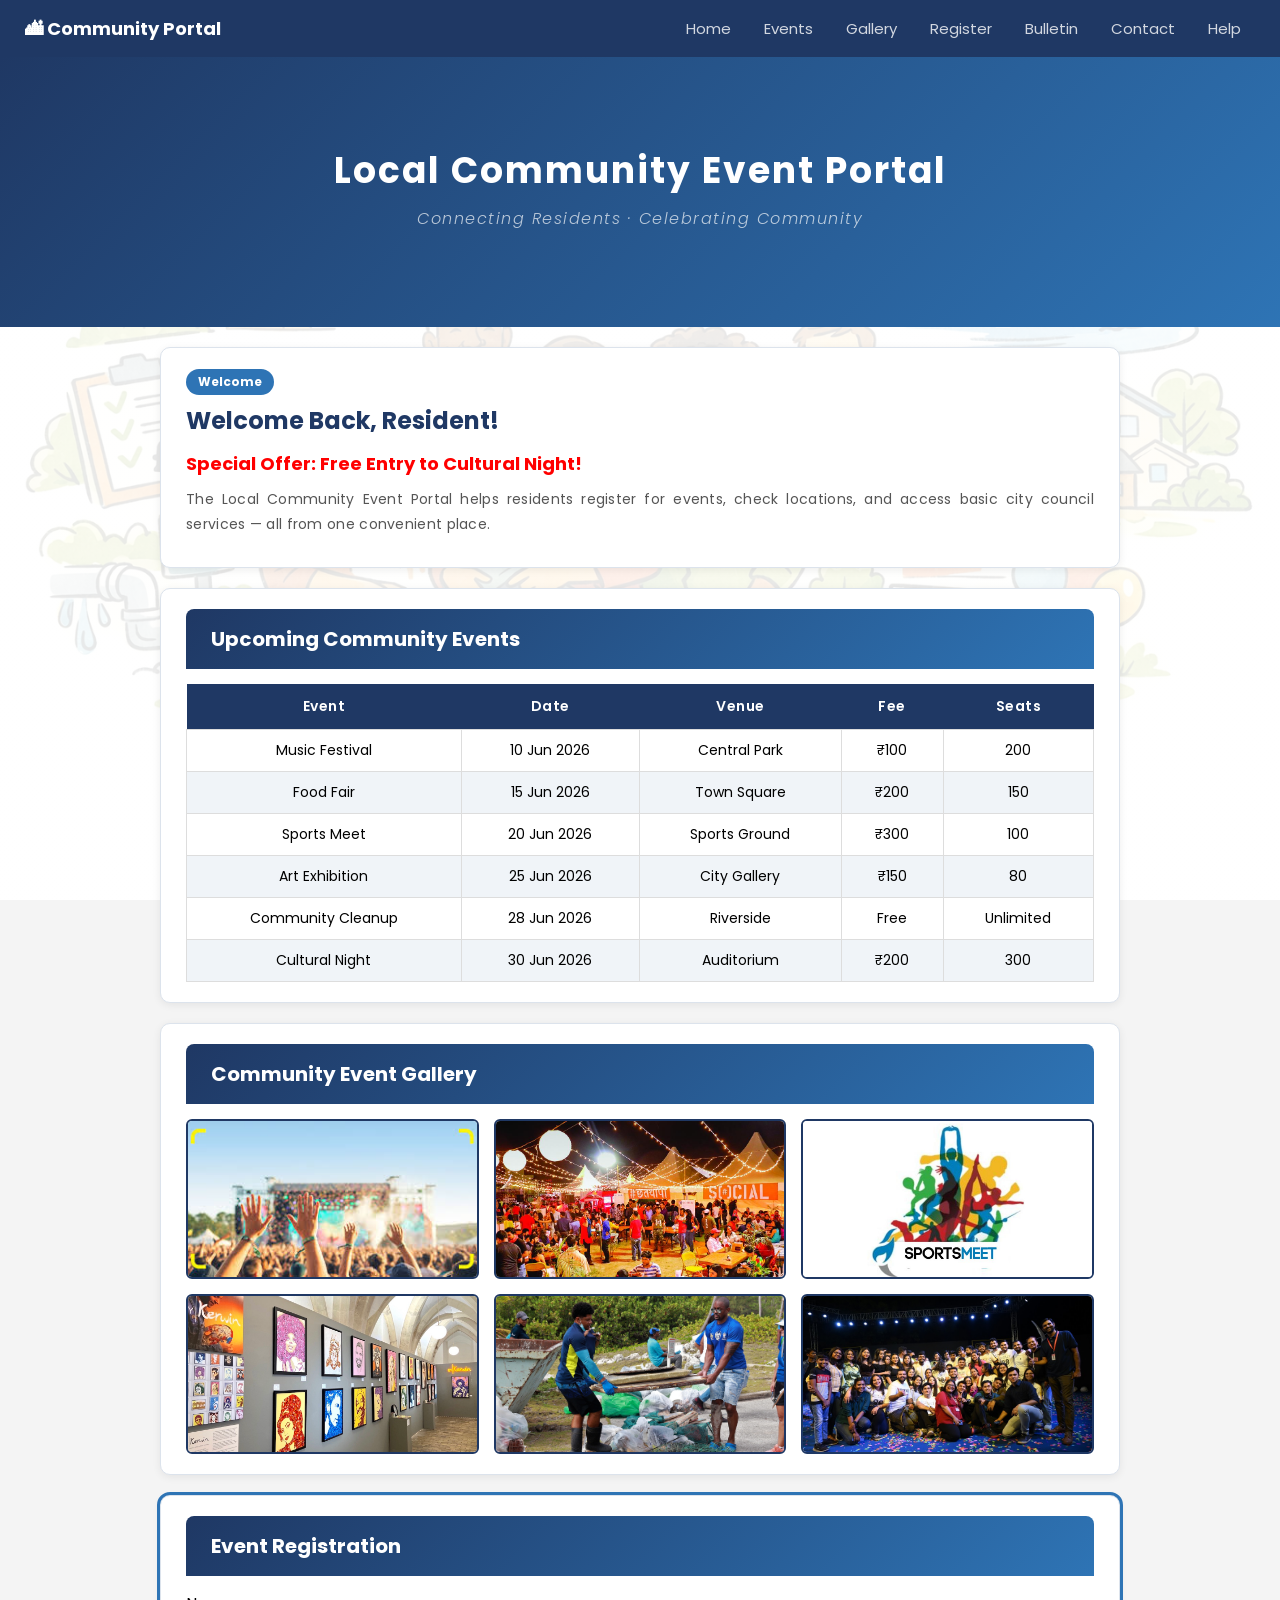
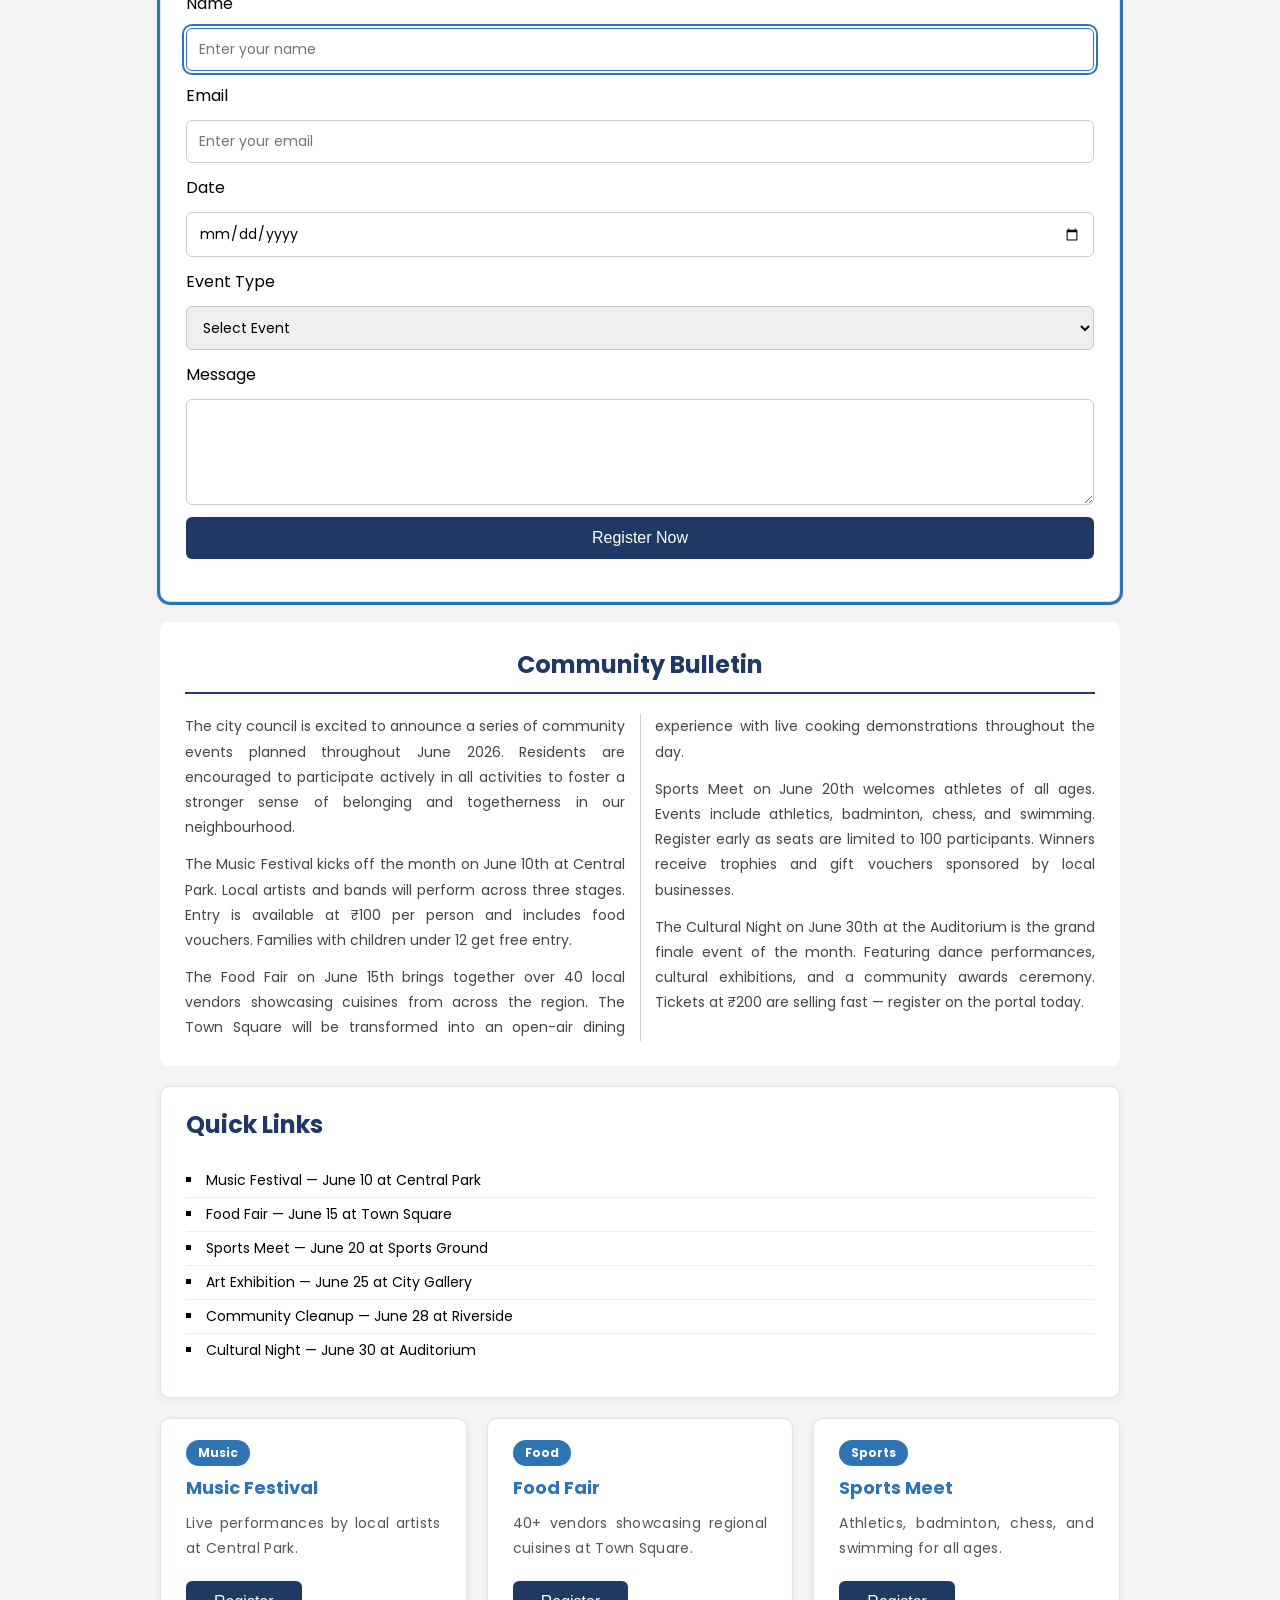
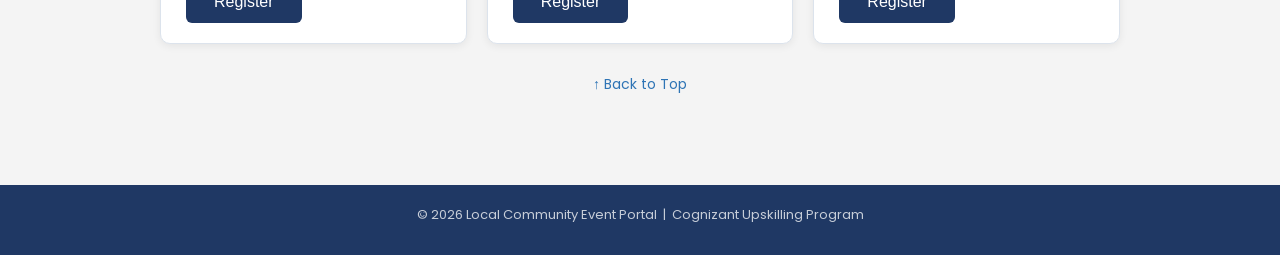
<file: CSS3/index.html>
<!DOCTYPE html>
<html lang="en">
<head>

    <meta charset="UTF-8">
    <meta name="viewport"
          content="width=device-width, initial-scale=1.0">

    <title>Local Community Event Portal — CSS3</title>

    <!-- Exercise 5: Google Font imported via <link> -->
    <link rel="preconnect" href="https://fonts.googleapis.com">
    <link rel="preconnect" href="https://fonts.gstatic.com" crossorigin>
    <link href="https://fonts.googleapis.com/css2?family=Poppins:wght@300;400;600;700&display=swap" rel="stylesheet">

    <!-- Exercise 1: External stylesheet linked here -->
    <link rel="stylesheet" href="styles.css">

    <!-- Exercise 1: Internal <style> for body background (demo only) -->
    <style>
        /* Internal style — body background color */
        /* In production this would also go in styles.css */
    </style>

</head>
<body>

<!-- ============================================================
     Exercise 6 — Navigation with Link Pseudo-classes
     ============================================================ -->
<nav class="navbar">
    <a href="#" class="logo">🏙 Community Portal</a>
    <ul class="nav-list">
        <li><a href="#welcome">Home</a></li>
        <li><a href="#events">Events</a></li>
        <li><a href="#gallery">Gallery</a></li>
        <li><a href="#register">Register</a></li>
        <li><a href="#bulletin">Bulletin</a></li>
        <li><a href="#contact">Contact</a></li>
        <li><a href="help.html" target="_blank">Help</a></li>
    </ul>
</nav>


<!-- ============================================================
     Exercise 3 & 4 — ID Selector, Gradient Header
     ============================================================ -->
<header id="mainHeader" class="hero">
    <!-- Exercise 1: Inline style to make heading red (demo only) -->
    <h1 style="color: white;">Local Community Event Portal</h1>
    <!-- Exercise 5: tagline typography -->
    <p class="tagline">Connecting Residents · Celebrating Community</p>
</header>


<div class="page-wrapper">


    <!-- ============================================================
         Exercise 3 — Welcome Section (ID, Class, Grouping selectors)
         ============================================================ -->
    <section id="welcome">


        <!-- Exercise 3: Class selector .eventCard -->
        <div class="eventCard" style="margin: top 2px;;">

            <!-- Exercise 4: Badge with HEX color -->
            <span class="badge">Welcome</span>

            <h2>Welcome Back, Resident!</h2>

            <!-- Exercise 1: Inline style demo (red heading) -->
            <h3 style="color: red;">Special Offer: Free Entry to Cultural Night!</h3>

            <!-- Exercise 5: Typography on description -->
            <p class="event-description">
                The Local Community Event Portal helps residents register for events,
                check locations, and access basic city council services — all from
                one convenient place.
            </p>


        </div>

    </section>


    <!-- ============================================================
         Exercise 7 — Table Styling with Zebra Striping
         ============================================================ -->
    <section id="events">


        <div class="eventCard">

            <div class="section-header">Upcoming Community Events</div>

            <div class="table-section">
                <table class="events-table">
                    <thead>
                        <tr>
                            <th>Event</th>
                            <th>Date</th>
                            <th>Venue</th>
                            <th>Fee</th>
                            <th>Seats</th>
                        </tr>
                    </thead>
                    <tbody>
                        <tr>
                            <td>Music Festival</td>
                            <td>10 Jun 2026</td>
                            <td>Central Park</td>
                            <td>₹100</td>
                            <td>200</td>
                        </tr>
                        <tr>
                            <td>Food Fair</td>
                            <td>15 Jun 2026</td>
                            <td>Town Square</td>
                            <td>₹200</td>
                            <td>150</td>
                        </tr>
                        <tr>
                            <td>Sports Meet</td>
                            <td>20 Jun 2026</td>
                            <td>Sports Ground</td>
                            <td>₹300</td>
                            <td>100</td>
                        </tr>
                        <tr>
                            <td>Art Exhibition</td>
                            <td>25 Jun 2026</td>
                            <td>City Gallery</td>
                            <td>₹150</td>
                            <td>80</td>
                        </tr>
                        <tr>
                            <td>Community Cleanup</td>
                            <td>28 Jun 2026</td>
                            <td>Riverside</td>
                            <td>Free</td>
                            <td>Unlimited</td>
                        </tr>
                        <tr>
                            <td>Cultural Night</td>
                            <td>30 Jun 2026</td>
                            <td>Auditorium</td>
                            <td>₹200</td>
                            <td>300</td>
                        </tr>
                    </tbody>
                </table>
            </div>

        </div>

    </section>


    <!-- ============================================================
         Exercise 4 & 10 — Gallery with CSS Grid + Responsive
         ============================================================ -->
    <section id="gallery">


        <div class="eventCard">

            <div class="section-header">Community Event Gallery</div>

            <!-- Exercise 10: CSS Grid layout -->
            <div class="gallery-grid" style="margin-top:15px;">
                <img src="images/events1.jpg" alt="Music Festival"    title="Music Festival">
                <img src="images/events2.jpg" alt="Food Fair"         title="Food Fair">
                <img src="images/events3.jpg" alt="Sports Meet"       title="Sports Meet">
                <img src="images/events4.jpg" alt="Art Exhibition"    title="Art Exhibition">
                <img src="images/events5.jpg" alt="Community Cleanup" title="Community Cleanup">
                <img src="images/events6.jpg" alt="Cultural Night"    title="Cultural Night">
            </div>

        </div>

    </section>


    <!-- ============================================================
         Exercise 8 — Box Model + Form with Outline on Focus
         ============================================================ -->
    <section id="register">

      

        <!-- Exercise 8: Box model demo -->
       

        <div class="eventCard">

            <div class="section-header">Event Registration</div>

            <form class="portal-form" style="margin-top:15px;" onsubmit="submitForm(event)">

                <label>Name</label>
                <!-- Exercise 8: outline on focus shown via CSS :focus -->
                <input
                    type="text"
                    id="regName"
                    class="portal-input"
                    placeholder="Enter your name"
                    required
                    autofocus>

                <label>Email</label>
                <input
                    type="email"
                    id="regEmail"
                    class="portal-input"
                    placeholder="Enter your email"
                    required>

                <label>Date</label>
                <input
                    type="date"
                    id="regDate"
                    class="portal-input"
                    required>

                <label>Event Type</label>
                <select id="regEvent" class="portal-select" required>
                    <option value="">Select Event</option>
                    <option>Music Festival</option>
                    <option>Food Fair</option>
                    <option>Sports Meet</option>
                    <option>Art Exhibition</option>
                    <option>Community Cleanup</option>
                    <option>Cultural Night</option>
                </select>

                <label>Message</label>
                <textarea
                    id="regMessage"
                    class="portal-textarea"
                    rows="4"
                    placeholder="Any special requirements?">
                </textarea>

                <button type="submit" class="cta-button">Register Now</button>

                <p id="formResult"></p>

            </form>

        </div>

    </section>


    <!-- ============================================================
         Exercise 9 — Multi-Column Newspaper Layout
         ============================================================ -->
    <section id="bulletin">

        

        <div class="bulletin-section">

            <h2>Community Bulletin</h2>

            <!-- column-count, column-gap, column-rule applied via .newspaper-columns -->
            <div class="newspaper-columns">

                <p>
                    The city council is excited to announce a series of community
                    events planned throughout June 2026. Residents are encouraged
                    to participate actively in all activities to foster a stronger
                    sense of belonging and togetherness in our neighbourhood.
                </p>

                <p>
                    The Music Festival kicks off the month on June 10th at Central
                    Park. Local artists and bands will perform across three stages.
                    Entry is available at ₹100 per person and includes food vouchers.
                    Families with children under 12 get free entry.
                </p>

                <p>
                    The Food Fair on June 15th brings together over 40 local vendors
                    showcasing cuisines from across the region. The Town Square will
                    be transformed into an open-air dining experience with live
                    cooking demonstrations throughout the day.
                </p>

                <p>
                    Sports Meet on June 20th welcomes athletes of all ages. Events
                    include athletics, badminton, chess, and swimming. Register early
                    as seats are limited to 100 participants. Winners receive trophies
                    and gift vouchers sponsored by local businesses.
                </p>

                <p>
                    The Cultural Night on June 30th at the Auditorium is the grand
                    finale event of the month. Featuring dance performances, cultural
                    exhibitions, and a community awards ceremony. Tickets at ₹200 are
                    selling fast — register on the portal today.
                </p>

            </div>

        </div>

    </section>


    <!-- ============================================================
         Exercise 6 — Styled List
         ============================================================ -->
    <section id="contact">

        <div class="eventCard">

            <h2>Quick Links</h2>

            <!-- Custom list styling via .event-list -->
            <ul class="event-list">
                <li>Music Festival — June 10 at Central Park</li>
                <li>Food Fair — June 15 at Town Square</li>
                <li>Sports Meet — June 20 at Sports Ground</li>
                <li>Art Exhibition — June 25 at City Gallery</li>
                <li>Community Cleanup — June 28 at Riverside</li>
                <li>Cultural Night — June 30 at Auditorium</li>
            </ul>

        </div>

    </section>


    <!-- ============================================================
         Exercise 10 — Responsive Flexbox Cards
         ============================================================ -->
    <section>


        <!-- Events grid uses Flexbox; cards stack on mobile -->
        <div class="events-grid">

            <div class="eventCard">
                <span class="badge">Music</span>
                <h3>Music Festival</h3>
                <p class="event-description">Live performances by local artists at Central Park.</p>
                <button class="cta-button" style="margin-top:10px;">Register</button>
            </div>

            <div class="eventCard">
                <span class="badge">Food</span>
                <h3>Food Fair</h3>
                <p class="event-description">40+ vendors showcasing regional cuisines at Town Square.</p>
                <button class="cta-button" style="margin-top:10px;">Register</button>
            </div>

            <div class="eventCard">
                <span class="badge">Sports</span>
                <h3>Sports Meet</h3>
                <p class="event-description">Athletics, badminton, chess, and swimming for all ages.</p>
                <button class="cta-button" style="margin-top:10px;">Register</button>
            </div>

        </div>

    </section>


    <a href="#" class="back-to-top">↑ Back to Top</a>


</div><!-- end .page-wrapper -->


<!-- ============================================================
     Footer
     ============================================================ -->
<footer class="portal-footer">
    <p>&copy; 2026 Local Community Event Portal &nbsp;|&nbsp; Cognizant Upskilling Program</p>
</footer>


<script>
    function submitForm(e) {
        e.preventDefault();
        let result = document.getElementById("formResult");
        result.textContent = "✔ Registration Successful! We will contact you shortly.";
        result.className = "msg-success";
    }
</script>

</body>
</html>
</file>
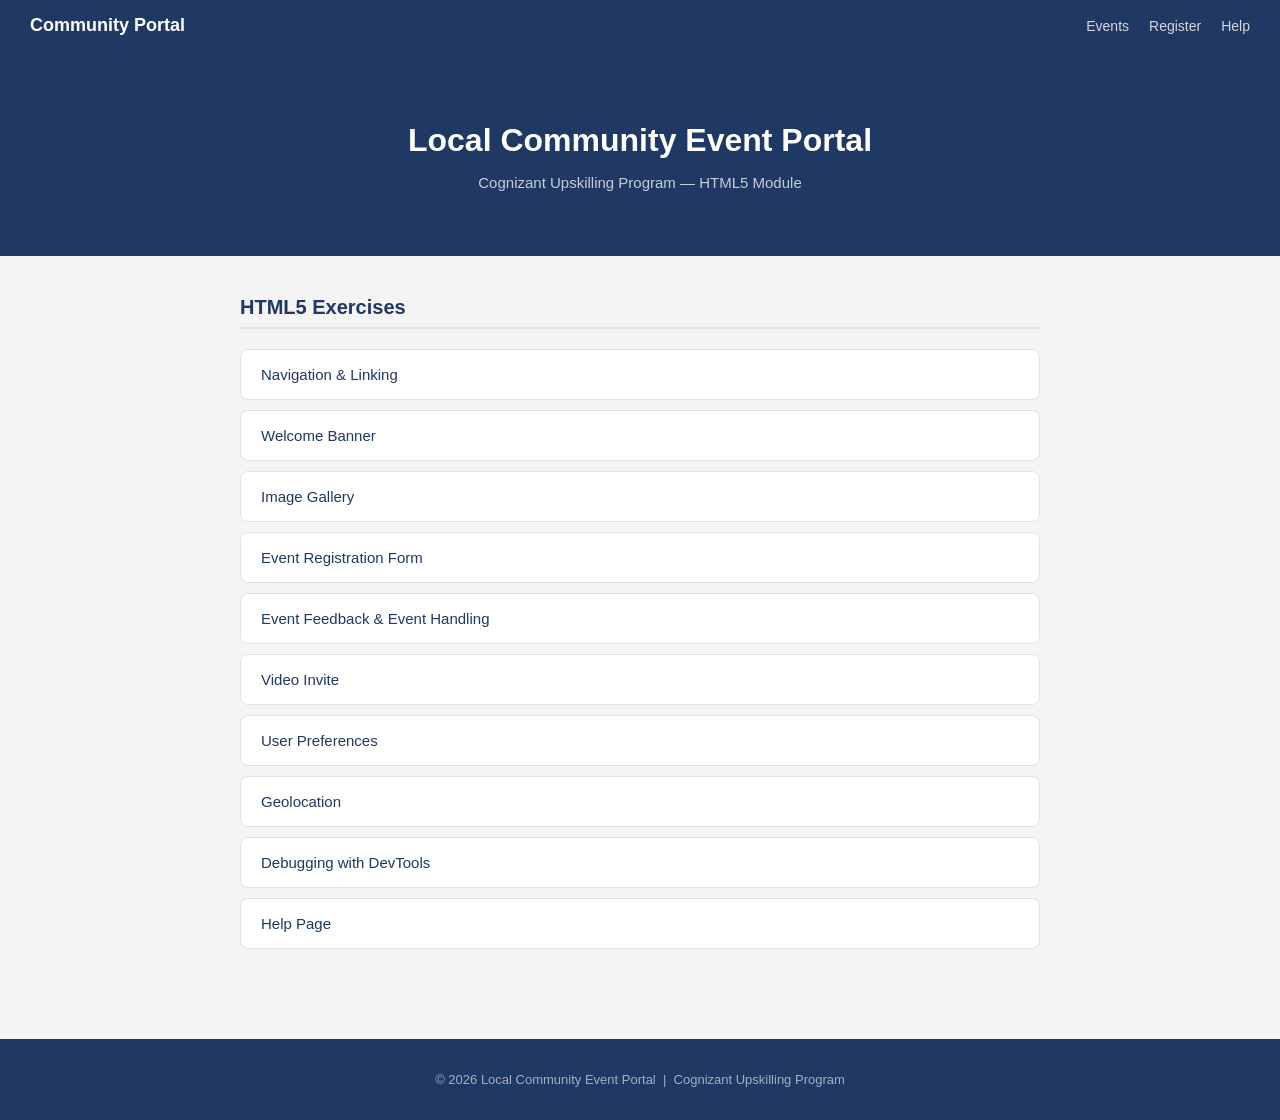
<file: HTML5/index.html>
<!DOCTYPE html>
<html lang="en">
<head>

    <meta charset="UTF-8">
    <meta name="viewport"
          content="width=device-width, initial-scale=1.0">

    <title>Local Community Event Portal</title>

    <style>

        body {
            font-family: Arial, sans-serif;
            margin: 0;
            background-color: #f4f4f4;
        }

        nav {
            background-color: #1f3864;
            padding: 15px 30px;
            display: flex;
            justify-content: space-between;
            align-items: center;
        }

        .logo {
            color: white;
            font-size: 18px;
            font-weight: bold;
            text-decoration: none;
        }

        nav ul {
            list-style: none;
            display: flex;
            gap: 20px;
            margin: 0;
            padding: 0;
        }

        nav ul a {
            color: rgba(255,255,255,0.8);
            text-decoration: none;
            font-size: 14px;
        }

        nav ul a:hover { color: white; }

        #welcomeBanner {
            background-color: #1f3864;
            color: white;
            text-align: center;
            padding: 50px 20px;
        }

        #welcomeBanner h1 { font-size: 32px; margin-bottom: 10px; }

        #welcomeBanner p  { opacity: 0.75; font-size: 15px; }

        .container {
            max-width: 800px;
            margin: 40px auto;
            padding: 0 20px 40px;
        }

        h2 {
            color: #1f3864;
            font-size: 20px;
            border-bottom: 2px solid #dde3ec;
            padding-bottom: 8px;
            margin-bottom: 20px;
        }

        ul.page-list {
            list-style: none;
            padding: 0;
            margin: 0;
        }

        ul.page-list li {
            background-color: white;
            border: 1px solid #dde3ec;
            border-radius: 8px;
            margin-bottom: 10px;
        }

        ul.page-list li a {
            display: block;
            padding: 16px 20px;
            text-decoration: none;
            color: #1f3864;
            font-size: 15px;
        }

        ul.page-list li a:hover {
            background-color: #eef2ff;
            border-radius: 8px;
            color: #2563eb;
        }

        footer {
            background-color: #1f3864;
            color: rgba(255,255,255,0.6);
            text-align: center;
            padding: 20px;
            font-size: 13px;
        }

    </style>

</head>
<body>

    <!-- Navigation -->
    <nav>
        <a href="index.html" class="logo">Community Portal</a>
        <ul>
            <li><a href="ex2_navigation.html">Events</a></li>
            <li><a href="ex5_registrationForm.html">Register</a></li>
            <li><a href="help.html" target="_blank">Help</a></li>
        </ul>
    </nav>

    <!-- Welcome Banner -->
    <div id="welcomeBanner">
        <h1>Local Community Event Portal</h1>
        <p>Cognizant Upskilling Program — HTML5 Module</p>
    </div>

    <!-- Page Links -->
    <div class="container">

        <h2>HTML5 Exercises</h2>

        <ul class="page-list">


            <li><a href="ex2_navigation.html">
                Navigation &amp; Linking
            </a></li>

            <li><a href="ex3_welcomePage.html">
                Welcome Banner
            </a></li>

            <li><a href="ex4_imageGallery.html">
                Image Gallery
            </a></li>

            <li><a href="ex5_registrationForm.html">
                Event Registration Form
            </a></li>

            <li><a href="ex6_eventFeedback.html">
                Event Feedback &amp; Event Handling
            </a></li>

            <li><a href="ex7_videoInvite.html">
                Video Invite
            </a></li>

            <li><a href="ex8_userPreferences.html">
                User Preferences
            </a></li>

            <li><a href="ex9_geolocation.html">
                Geolocation
            </a></li>

            <li><a href="ex10_devtools.html">
                Debugging with DevTools
            </a></li>

            <li><a href="help.html" target="_blank">
                Help Page
            </a></li>

        </ul>

    </div>

    <!-- Footer -->
    <footer>
        <p>&copy; 2026 Local Community Event Portal &nbsp;|&nbsp; Cognizant Upskilling Program</p>
    </footer>

</body>
</html>
</file>
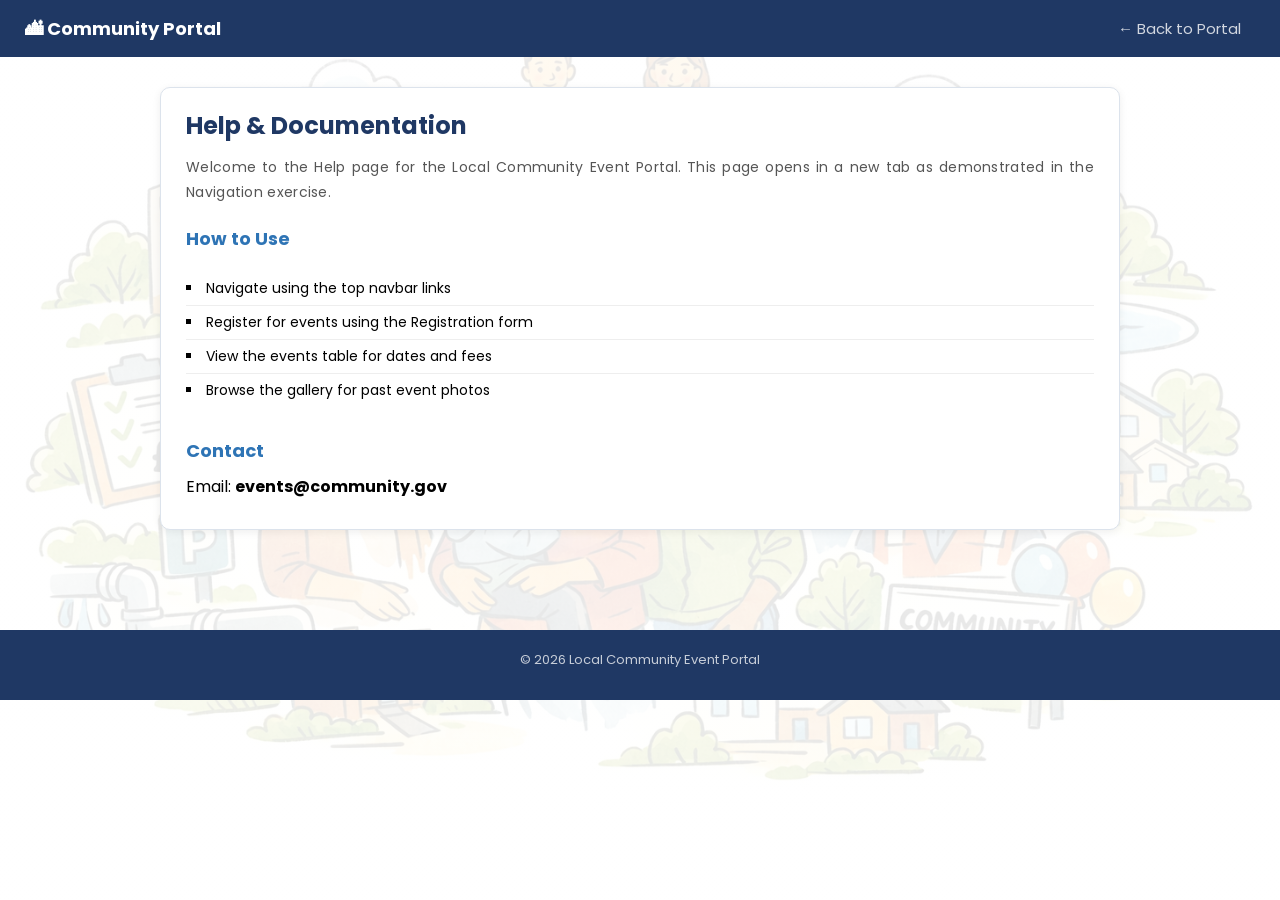
<file: CSS3/help.html>
<!DOCTYPE html>
<html lang="en">
<head>
    <meta charset="UTF-8">
    <meta name="viewport" content="width=device-width, initial-scale=1.0">
    <title>Help - Community Event Portal</title>
    <link rel="preconnect" href="https://fonts.googleapis.com">
    <link href="https://fonts.googleapis.com/css2?family=Poppins:wght@300;400;600&display=swap" rel="stylesheet">
    <link rel="stylesheet" href="styles.css">
</head>
<body>

<nav class="navbar">
    <a href="index.html" class="logo">🏙 Community Portal</a>
    <ul class="nav-list">
        <li><a href="index.html">← Back to Portal</a></li>
    </ul>
</nav>

<div class="page-wrapper" style="padding-top:30px;">
    <div class="eventCard">
        <h2>Help & Documentation</h2>
        <p class="event-description">
            Welcome to the Help page for the Local Community Event Portal.
            This page opens in a new tab as demonstrated in the Navigation exercise.
        </p>
        <h3 style="margin-top:20px;">How to Use</h3>
        <ul class="event-list">
            <li>Navigate using the top navbar links</li>
            <li>Register for events using the Registration form</li>
            <li>View the events table for dates and fees</li>
            <li>Browse the gallery for past event photos</li>
        </ul>
        <h3 style="margin-top:20px;">Contact</h3>
        <p>Email: <strong>events@community.gov</strong></p>
    </div>
</div>

<footer class="portal-footer">
    <p>&copy; 2026 Local Community Event Portal</p>
</footer>

</body>
</html>
</file>
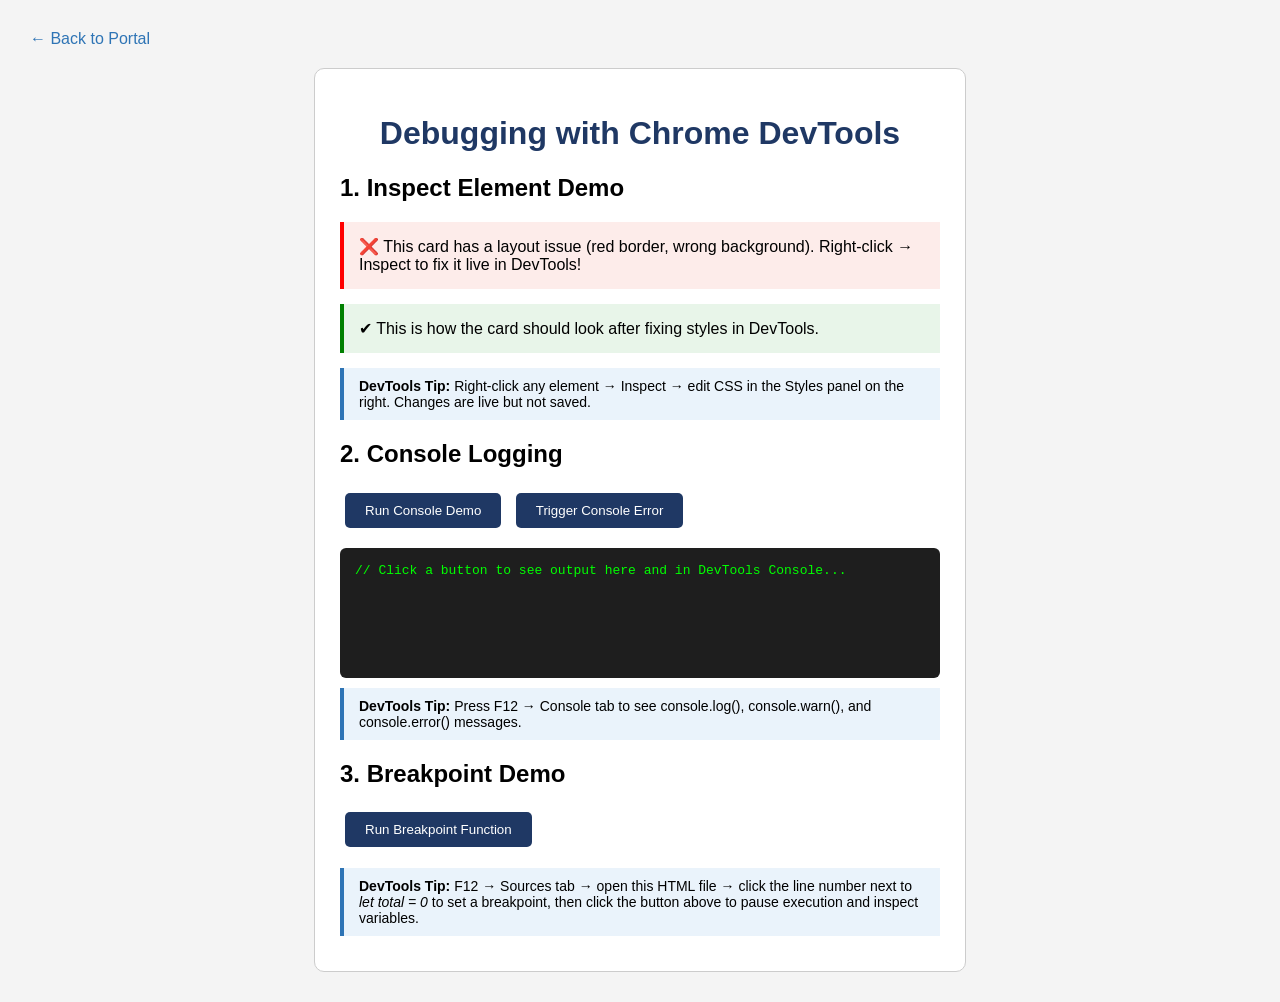
<file: HTML5/ex10_devtools.html>
<!DOCTYPE html>
<html lang="en">
<head>

    <meta charset="UTF-8">
    <meta name="viewport"
          content="width=device-width, initial-scale=1.0">

    <title>DevTools Debugging - Community Event Portal</title>

    <style>

        body {
            font-family: Arial, sans-serif;
            margin: 30px;
            background-color: #f4f4f4;
        }

        h1 {
            color: #1f3864;
            text-align: center;
        }

        .container {
            width: 600px;
            margin: auto;
            background-color: white;
            padding: 25px;
            border: 1px solid #ccc;
            border-radius: 10px;
        }

        /* Intentionally broken layout to demo DevTools fix */
        .brokenCard {
            background-color: #fdecea;
            padding: 15px;
            margin-bottom: 15px;
            border-left: 4px solid red;
        }

        .fixedCard {
            background-color: #e8f5e9;
            padding: 15px;
            margin-bottom: 15px;
            border-left: 4px solid green;
        }

        button {
            padding: 10px 20px;
            background-color: #1f3864;
            color: white;
            border: none;
            border-radius: 5px;
            cursor: pointer;
            margin: 5px;
        }

        button:hover { background-color: #2e74b5; }

        #logOutput {
            background-color: #1e1e1e;
            color: #00ff00;
            font-family: 'Courier New', monospace;
            font-size: 13px;
            padding: 15px;
            border-radius: 6px;
            min-height: 100px;
            margin-top: 15px;
            white-space: pre-wrap;
        }

        .tip {
            background-color: #eaf3fb;
            border-left: 4px solid #2e74b5;
            padding: 10px 15px;
            margin: 10px 0;
            font-size: 14px;
        }

    </style>

</head>
<body>

    <nav style="margin-bottom: 20px;">
        <a href="index.html" style="text-decoration:none; color:#2e74b5;">← Back to Portal</a>
    </nav>

    <div class="container">

        <h1>Debugging with Chrome DevTools</h1>

        <!-- Broken vs Fixed Card Demo -->
        <h2>1. Inspect Element Demo</h2>

        <div class="brokenCard" id="brokenCard">
            ❌ This card has a layout issue (red border, wrong background).
            Right-click → Inspect to fix it live in DevTools!
        </div>

        <div class="fixedCard">
            ✔ This is how the card should look after fixing styles in DevTools.
        </div>

        <div class="tip">
            <strong>DevTools Tip:</strong> Right-click any element → Inspect →
            edit CSS in the Styles panel on the right. Changes are live but not saved.
        </div>

        <!-- Console Logging Demo -->
        <h2>2. Console Logging</h2>

        <button onclick="runConsoleDemo()">
            Run Console Demo
        </button>

        <button onclick="triggerError()">
            Trigger Console Error
        </button>

        <div id="logOutput">// Click a button to see output here and in DevTools Console...</div>

        <div class="tip">
            <strong>DevTools Tip:</strong> Press F12 → Console tab to see
            console.log(), console.warn(), and console.error() messages.
        </div>

        <!-- Breakpoint Demo -->
        <h2>3. Breakpoint Demo</h2>

        <button onclick="breakpointDemo()">
            Run Breakpoint Function
        </button>

        <p id="breakpointResult" style="color:#1f3864; font-weight:bold;"></p>

        <div class="tip">
            <strong>DevTools Tip:</strong> F12 → Sources tab → open this HTML file →
            click the line number next to <em>let total = 0</em> to set a breakpoint,
            then click the button above to pause execution and inspect variables.
        </div>

    </div>

    <script>

        // Console logging demo
        function runConsoleDemo() {

            let output = document.getElementById("logOutput");
            output.textContent = "";

            // Different console methods
            console.log("✔ Page loaded successfully");
            console.warn("⚠ Seats are filling up fast!");
            console.info("ℹ Event starts at 6:00 PM");
            console.error("✘ Failed to load event image");

            // Logging objects
            let event = {
                name:  "Cultural Night",
                seats: 50,
                date:  "2026-06-15"
            };
            console.log("Event Object:", event);
            console.table(event);

            output.textContent =
                ">> console.log()   → Check DevTools Console\n" +
                ">> console.warn()  → Yellow warning shown\n" +
                ">> console.error() → Red error shown\n" +
                ">> console.table() → Object shown as table\n\n" +
                "Open DevTools (F12) → Console tab to see all output!";
        }

        // Intentional error for demo
        function triggerError() {
            let output = document.getElementById("logOutput");
            try {
                // This will throw an error - accessing undefined variable
                let result = undeclaredVariable.toUpperCase();
            } catch (error) {
                console.error("Caught Error:", error.message);
                output.textContent =
                    "✘ Error caught: " + error.message + "\n\n" +
                    "Check DevTools Console → you will see the red error.\n" +
                    "try-catch prevents the page from crashing.";
            }
        }

        // Breakpoint demo function - set breakpoint on 'let total = 0' line
        function breakpointDemo() {

            let events = [
                { name: "Music Festival", seats: 100 },
                { name: "Food Fair",      seats: 80  },
                { name: "Sports Meet",    seats: 60  }
            ];

            let total = 0;   // ← Set breakpoint here in DevTools Sources tab

            for (let i = 0; i < events.length; i++) {
                total += events[i].seats;
                console.log("Processing:", events[i].name, "| Running total:", total);
            }

            document.getElementById("breakpointResult").textContent =
                "Total seats across all events: " + total;
        }

        // Log on page load
        console.log("Welcome to the Community Portal - DevTools Exercise");
        console.log("Open DevTools (F12) to inspect this page!");

    </script>

</body>
</html>
</file>
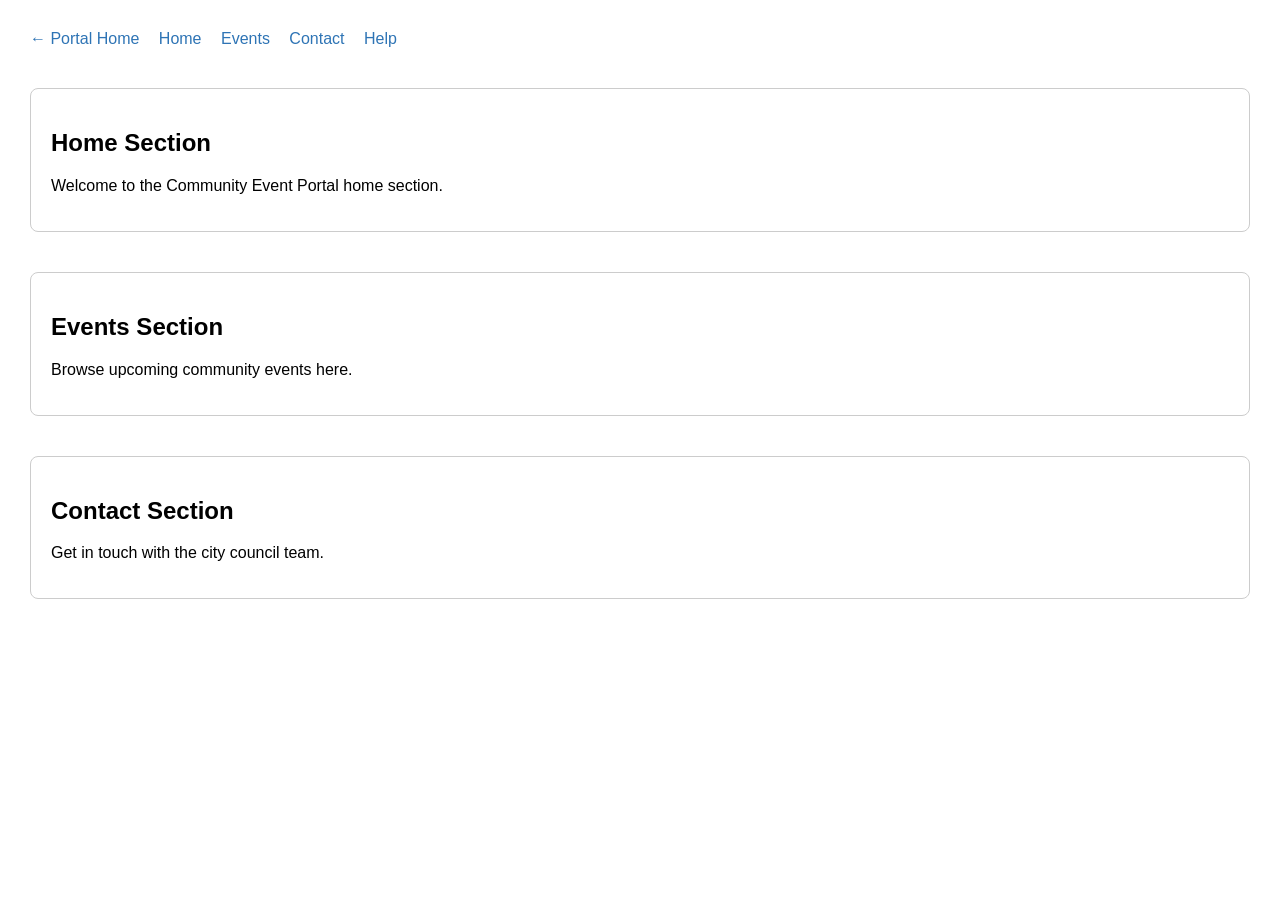
<file: HTML5/ex2_navigation.html>
<!DOCTYPE html>
<html lang="en">
<head>

    <meta charset="UTF-8">
    <meta name="viewport"
          content="width=device-width, initial-scale=1.0">

    <title>Navigation -Local Community Event Portal</title>

    <style>
        body { font-family: Arial, sans-serif; margin: 30px; }
        nav a { margin-right: 15px; text-decoration: none; color: #2e74b5; font-size: 16px; }
        nav a:hover { color: #1f3864; font-weight: bold; }
        section { margin-top: 40px; padding: 20px; border: 1px solid #ccc; border-radius: 8px; }
    </style>

</head>
<body>

<!-- Navigation -->
<nav>
    <a href="index.html">← Portal Home</a>
    <a href="#home">Home</a>
    <a href="#events">Events</a>
    <a href="#contact">Contact</a>
    <a href="help.html" target="_blank">Help</a>
</nav>

<!-- Main sections with matching IDs -->
<section id="home">
    <h1>Home Section</h1>
    <p>Welcome to the Community Event Portal home section.</p>
</section>

<section id="events">
    <h1>Events Section</h1>
    <p>Browse upcoming community events here.</p>
</section>

<section id="contact">
    <h1>Contact Section</h1>
    <p>Get in touch with the city council team.</p>
</section>

</body>
</html>
</file>
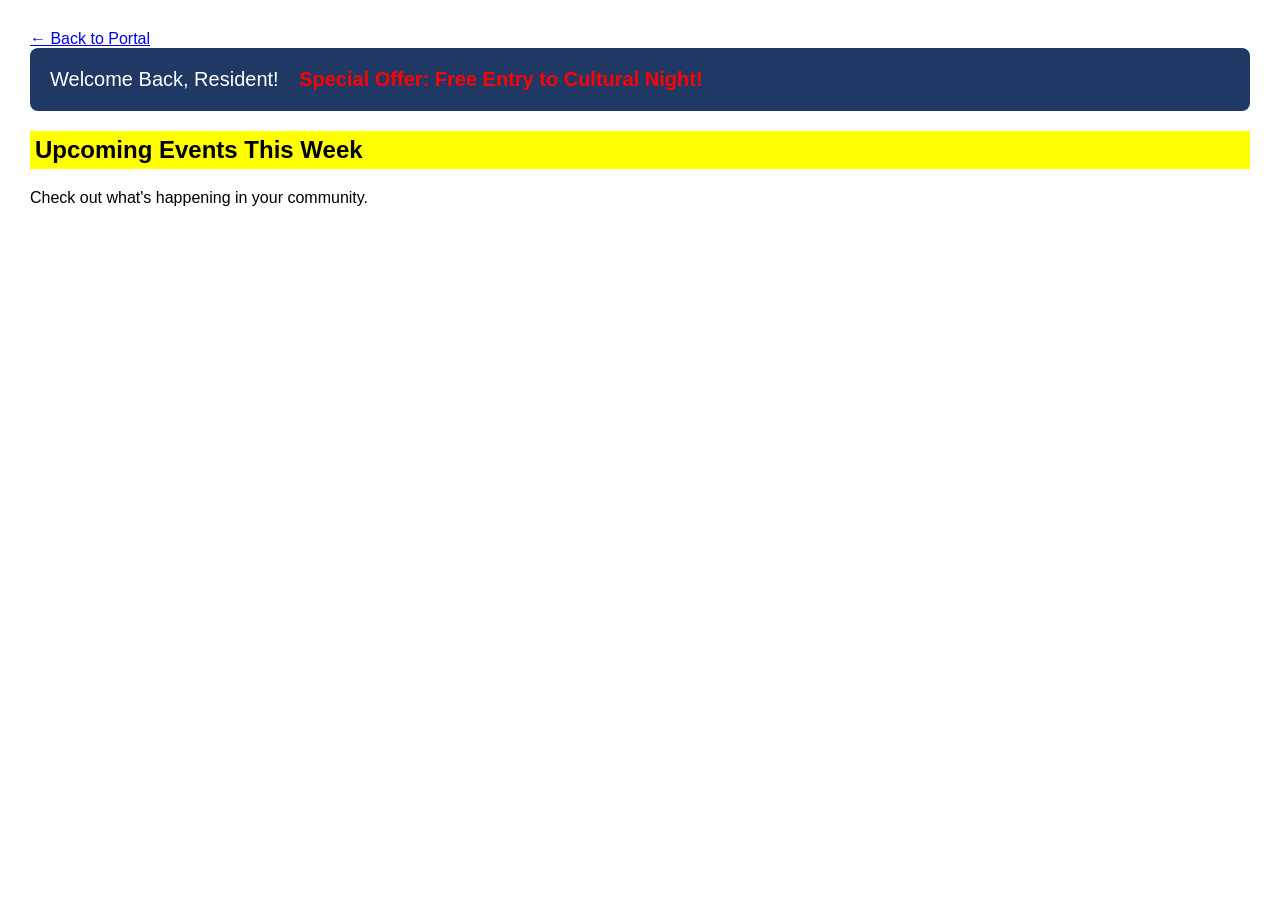
<file: HTML5/ex3_welcomePage.html>
<!DOCTYPE html>
<html lang="en">
<head>

    <meta charset="UTF-8">
    <meta name="viewport"
          content="width=device-width, initial-scale=1.0">

    <title>Welcome Banner - Community Event Portal</title>

    <style>

        body {
            font-family: Arial, sans-serif;
            margin: 30px;
        }

        #welcomeBanner {
            background-color: #1f3864;
            color: white;
            padding: 20px;
            border-radius: 8px;
            font-size: 20px;
        }

       
        .highlight {
            background-color: yellow;
            padding: 5px;
        }

    </style>

</head>
<body>

    <nav>
        <a href="index.html">← Back to Portal</a>
    </nav>

    <!-- ID selector applied here -->
    <div id="welcomeBanner">

        Welcome Back, Resident!

        <!-- Inline style for special offer span -->
        <span style="color: #ff0000; font-weight: bold; margin-left: 15px;">
            Special Offer: Free Entry to Cultural Night!
        </span>

    </div>

    <!-- Class selector applied here -->
    <h2 class="highlight">Upcoming Events This Week</h2>

    <p>Check out what's happening in your community.</p>

</body>
</html>
</file>
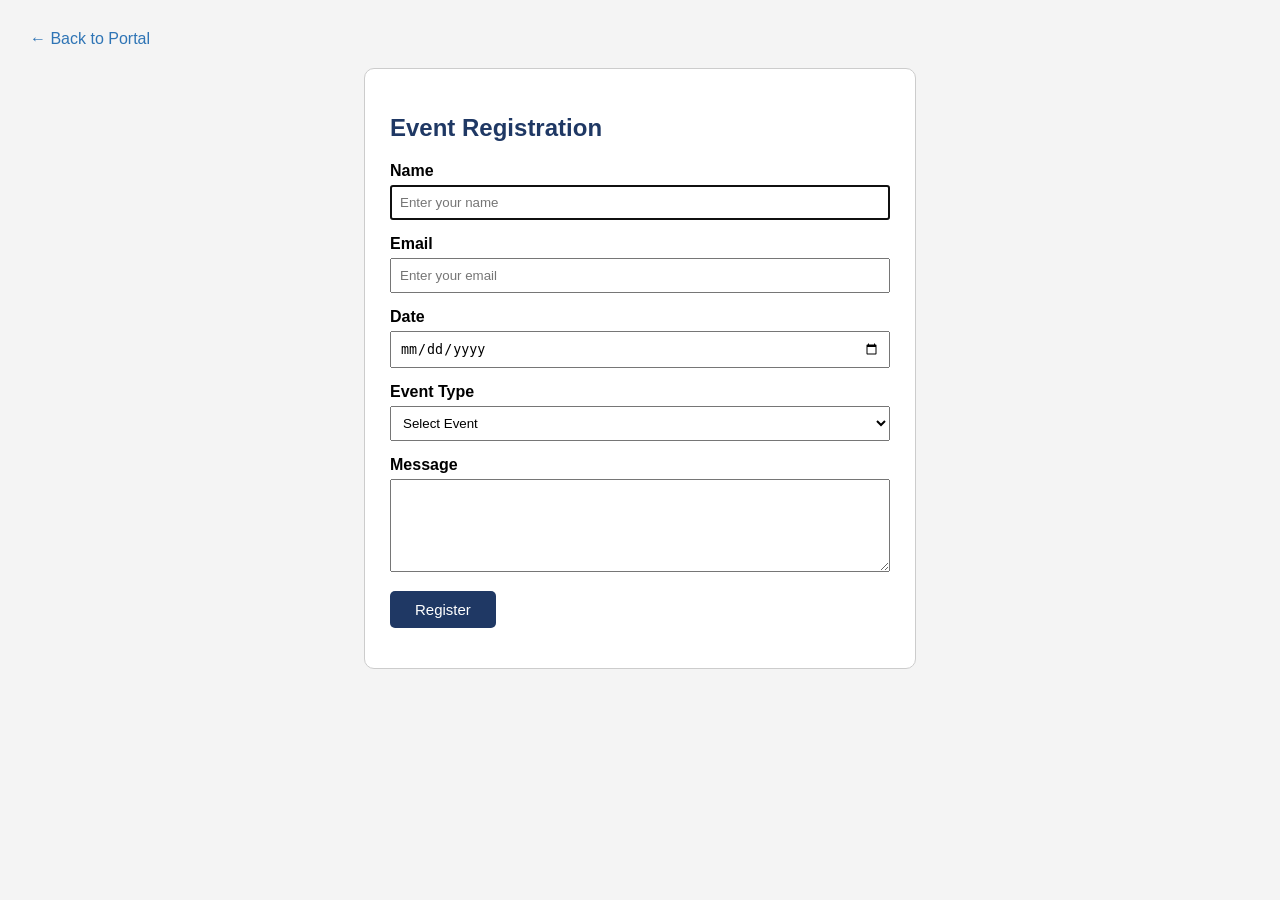
<file: HTML5/ex5_registrationForm.html>
<!DOCTYPE html>
<html lang="en">
<head>

    <meta charset="UTF-8">
    <meta name="viewport"
          content="width=device-width, initial-scale=1.0">

    <title>Registration Form - Community Event Portal</title>

    <style>

        body {
            font-family: Arial, sans-serif;
            margin: 30px;
            background-color: #f4f4f4;
        }

        h2 {
            color: #1f3864;
        }

        .container {
            width: 500px;
            margin: auto;
            background-color: white;
            padding: 25px;
            border: 1px solid #ccc;
            border-radius: 10px;
        }

        label {
            font-weight: bold;
        }

        input,
        select,
        textarea {
            width: 100%;
            padding: 8px;
            margin-top: 5px;
            margin-bottom: 15px;
            box-sizing: border-box;
        }

        button {
            padding: 10px 25px;
            background-color: #1f3864;
            color: white;
            border: none;
            border-radius: 5px;
            cursor: pointer;
            font-size: 15px;
        }

        button:hover {
            background-color: #2e74b5;
        }

        #result {
            display: block;
            margin-top: 15px;
            font-weight: bold;
            color: green;
            font-size: 16px;
        }

    </style>

</head>
<body>

    <nav style="margin-bottom: 20px;">
        <a href="index.html" style="text-decoration:none; color:#2e74b5;">← Back to Portal</a>
    </nav>

    <div class="container">

        <section id="register">

            <h2>Event Registration</h2>

            <form onsubmit="showMessage(event)">

                <label>Name</label>
                <input
                    type="text"
                    placeholder="Enter your name"
                    required
                    autofocus>

                <label>Email</label>
                <input
                    type="email"
                    placeholder="Enter your email"
                    required>

                <label>Date</label>
                <input
                    type="date"
                    required>

                <label>Event Type</label>
                <select required>
                    <option value="">Select Event</option>
                    <option>Music Festival</option>
                    <option>Food Fair</option>
                    <option>Sports Meet</option>
                    <option>Art Exhibition</option>
                    <option>Community Cleanup</option>
                    <option>Cultural Night</option>
                </select>

                <label>Message</label>
                <textarea
                    rows="5"
                    placeholder="Enter your message">
                </textarea>

                <button type="submit">Register</button>

            </form>

            <!-- Semantic output element for result -->
            <output id="result"></output>

        </section>

    </div>

    <script>

        function showMessage(event) {
            event.preventDefault();
            document.getElementById("result").textContent =
                "Registration Successful! We will contact you shortly.";
        }

    </script>

</body>
</html>
</file>
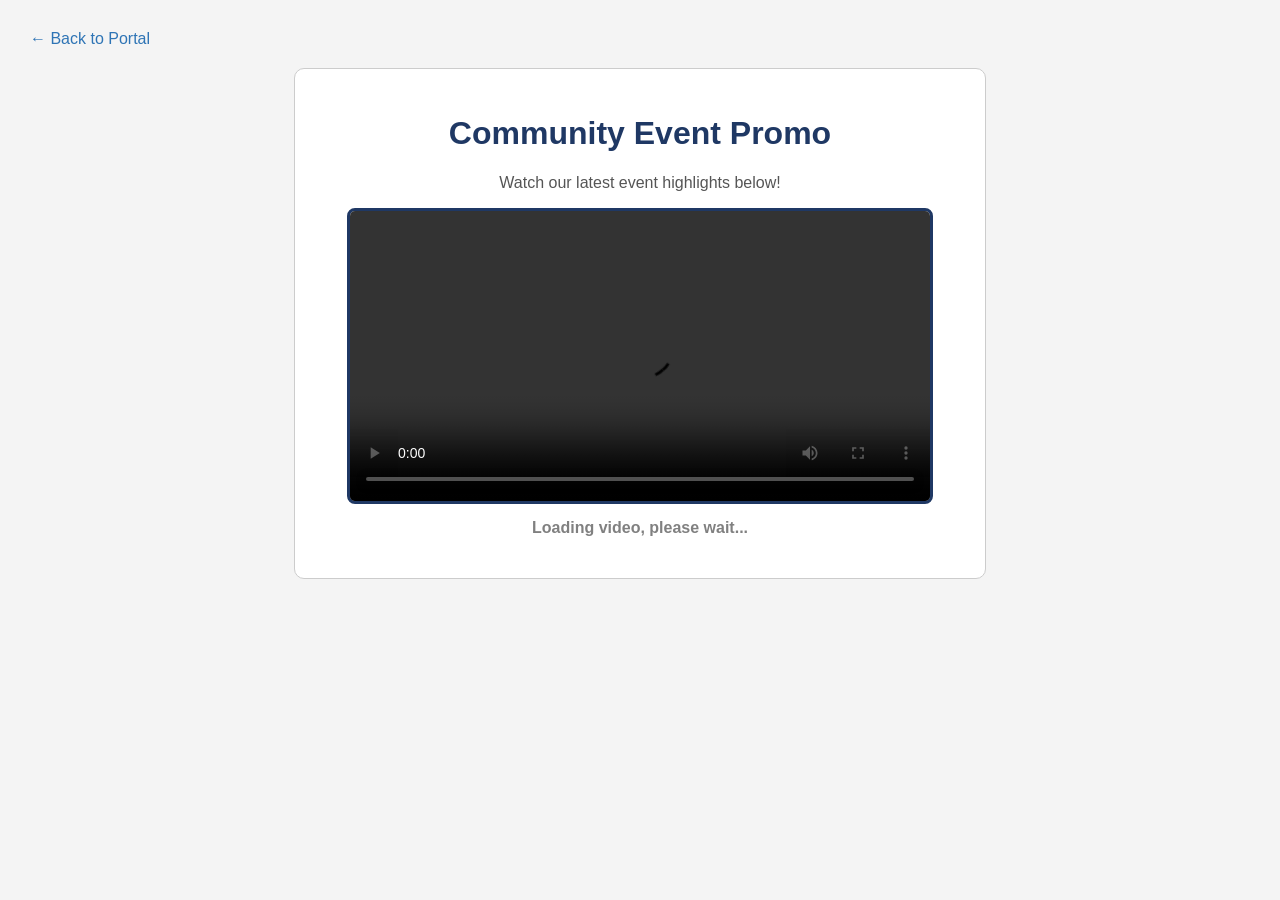
<file: HTML5/ex7_videoInvite.html>
<!DOCTYPE html>
<html lang="en">
<head>

    <meta charset="UTF-8">
    <meta name="viewport"
          content="width=device-width, initial-scale=1.0">

    <title>Video Invite - Community Event Portal</title>

    <style>

        body {
            font-family: Arial, sans-serif;
            margin: 30px;
            background-color: #f4f4f4;
        }

        h1 {
            text-align: center;
            color: #1f3864;
        }

        .container {
            width: 640px;
            margin: auto;
            background-color: white;
            padding: 25px;
            border: 1px solid #ccc;
            border-radius: 10px;
        }

        video {
            display: block;
            margin: 15px auto;
            border: 3px solid #1f3864;
            border-radius: 8px;
        }

        #videoStatus {
            text-align: center;
            font-size: 16px;
            font-weight: bold;
            margin-top: 10px;
        }

        #videoStatus.waiting { color: gray; }
        #videoStatus.ready   { color: green; }
        #videoStatus.playing { color: #1f3864; }
        #videoStatus.ended   { color: darkorange; }

    </style>

</head>
<body>

    <nav style="margin-bottom: 20px;">
        <a href="index.html" style="text-decoration:none; color:#2e74b5;">← Back to Portal</a>
    </nav>

    <div class="container">

        <h1>Community Event Promo</h1>

        <p style="text-align:center; color:#555;">
            Watch our latest event highlights below!
        </p>

        <!-- Video element with media events -->
        <video
            id="promoVideo"
            width="580"
            controls
            oncanplay="videoReady()"
            onplay="videoPlaying()"
            onended="videoEnded()">

            <source
                src="https://www.w3schools.com/html/mov_bbb.mp4"
                type="video/mp4">

            Your browser does not support the video tag.

        </video>

        <!-- Status message updates based on video state -->
        <p id="videoStatus" class="waiting">
            Loading video, please wait...
        </p>

    </div>

    <script>

        // oncanplay - fires when video has buffered enough to play
        function videoReady() {
            let status = document.getElementById("videoStatus");
            status.textContent = "✔ Video is ready to play!";
            status.className   = "ready";
        }

        // onplay - fires when user presses play
        function videoPlaying() {
            let status = document.getElementById("videoStatus");
            status.textContent = "▶ Video is now playing...";
            status.className   = "playing";
        }

        // onended - fires when video finishes
        function videoEnded() {
            let status = document.getElementById("videoStatus");
            status.textContent = "Thanks for watching! Register for the event.";
            status.className   = "ended";
        }

        // onbeforeunload - warns user if video is still playing and they try to leave
        window.onbeforeunload = function(event) {
            let video = document.getElementById("promoVideo");
            if (!video.paused && !video.ended) {
                event.preventDefault();
                event.returnValue =
                    "The promo video is still playing. Are you sure you want to leave?";
            }
        };

    </script>

</body>
</html>
</file>
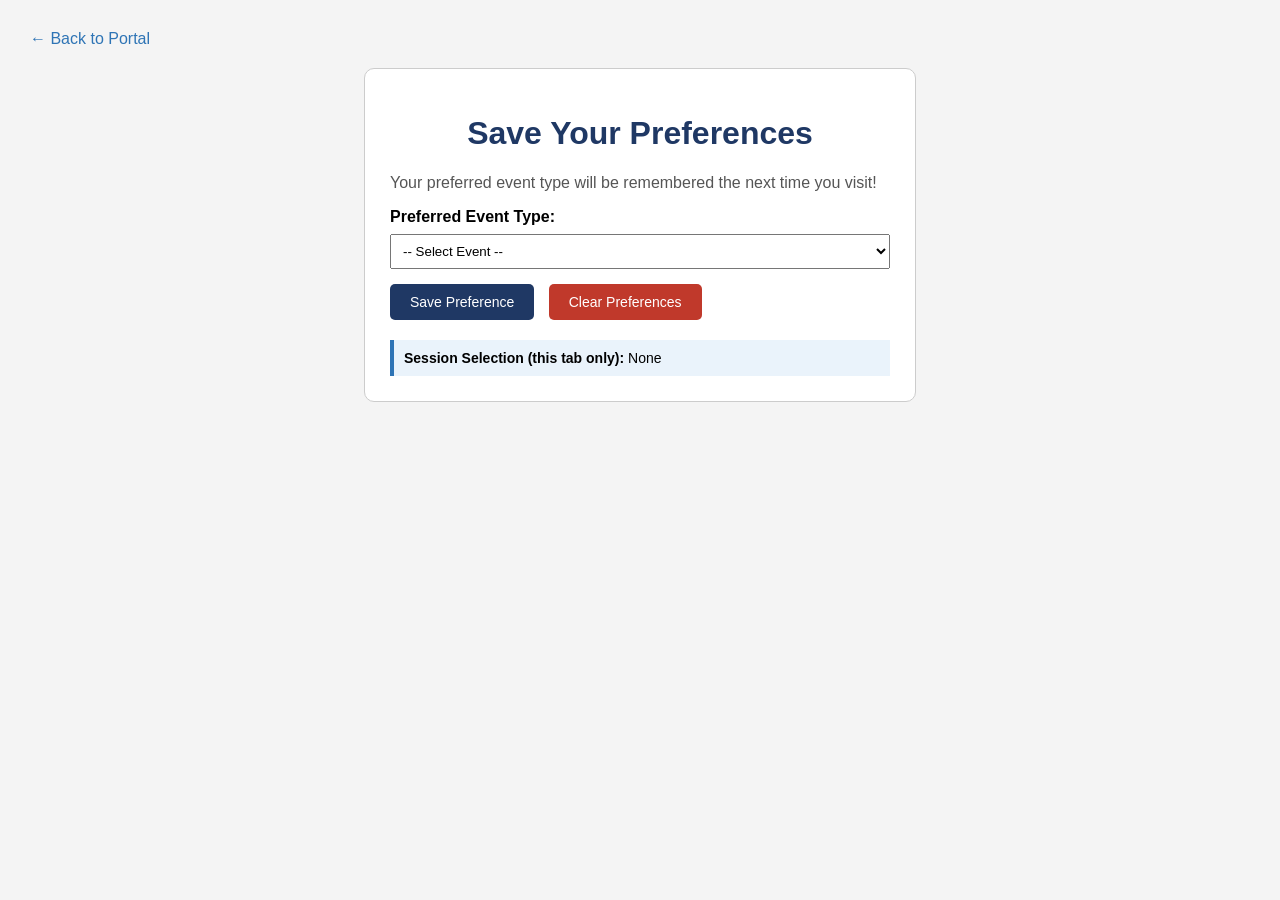
<file: HTML5/ex8_userPreferences.html>
<!DOCTYPE html>
<html lang="en">
<head>

    <meta charset="UTF-8">
    <meta name="viewport"
          content="width=device-width, initial-scale=1.0">

    <title>User Preferences - Community Event Portal</title>

    <style>

        body {
            font-family: Arial, sans-serif;
            margin: 30px;
            background-color: #f4f4f4;
        }

        h1 {
            text-align: center;
            color: #1f3864;
        }

        .container {
            width: 500px;
            margin: auto;
            background-color: white;
            padding: 25px;
            border: 1px solid #ccc;
            border-radius: 10px;
        }

        label {
            font-weight: bold;
        }

        select {
            width: 100%;
            padding: 8px;
            margin-top: 8px;
            margin-bottom: 15px;
            box-sizing: border-box;
        }

        button {
            padding: 10px 20px;
            margin-right: 10px;
            cursor: pointer;
            border: none;
            border-radius: 5px;
            font-size: 14px;
        }

        #saveBtn  { background-color: #1f3864; color: white; }
        #clearBtn { background-color: #c0392b; color: white; }

        #message {
            margin-top: 15px;
            font-weight: bold;
        }

        #sessionInfo {
            margin-top: 20px;
            padding: 10px;
            background-color: #eaf3fb;
            border-left: 4px solid #2e74b5;
            font-size: 14px;
        }

    </style>

</head>
<body>

    <nav style="margin-bottom: 20px;">
        <a href="index.html" style="text-decoration:none; color:#2e74b5;">← Back to Portal</a>
    </nav>

    <div class="container">

        <h1>Save Your Preferences</h1>

        <p style="color:#555;">
            Your preferred event type will be remembered
            the next time you visit!
        </p>

        <label>Preferred Event Type:</label>

        <select id="eventType" onchange="saveToSession()">
            <option value="">-- Select Event --</option>
            <option value="Music Festival">Music Festival</option>
            <option value="Food Fair">Food Fair</option>
            <option value="Sports Meet">Sports Meet</option>
            <option value="Art Exhibition">Art Exhibition</option>
            <option value="Community Cleanup">Community Cleanup</option>
            <option value="Cultural Night">Cultural Night</option>
        </select>

        <button id="saveBtn" onclick="savePreference()">
            Save Preference
        </button>

        <button id="clearBtn" onclick="clearPreferences()">
            Clear Preferences
        </button>

        <p id="message"></p>

        <!-- Shows sessionStorage value (lost when tab closes) -->
        <div id="sessionInfo">
            <strong>Session Selection (this tab only):</strong>
            <span id="sessionValue">None</span>
        </div>

    </div>

    <script>

        // On page load - restore saved preference from localStorage
        window.onload = function() {
            let saved = localStorage.getItem("preferredEvent");
            if (saved) {
                document.getElementById("eventType").value = saved;
                let msg = document.getElementById("message");
                msg.textContent = "Welcome back! Restored preference: " + saved;
                msg.style.color = "#1f3864";
            }
        };

        // Save to localStorage on button click
        function savePreference() {
            let selected = document.getElementById("eventType").value;
            let msg      = document.getElementById("message");

            if (selected === "") {
                msg.textContent = "Please select an event type first.";
                msg.style.color = "red";
                return;
            }

            localStorage.setItem("preferredEvent", selected);
            msg.textContent = "✔ Preference saved: " + selected;
            msg.style.color = "green";
        }

        // Save to sessionStorage on dropdown change
        // sessionStorage is cleared when the browser tab is closed
        function saveToSession() {
            let selected = document.getElementById("eventType").value;
            sessionStorage.setItem("sessionEvent", selected);
            document.getElementById("sessionValue").textContent =
                selected || "None";
        }

        // Clear both localStorage and sessionStorage
        function clearPreferences() {
            localStorage.removeItem("preferredEvent");
            sessionStorage.removeItem("sessionEvent");

            document.getElementById("eventType").value    = "";
            document.getElementById("sessionValue").textContent = "None";

            let msg = document.getElementById("message");
            msg.textContent = "Preferences cleared!";
            msg.style.color = "darkorange";
        }

    </script>

</body>
</html>
</file>
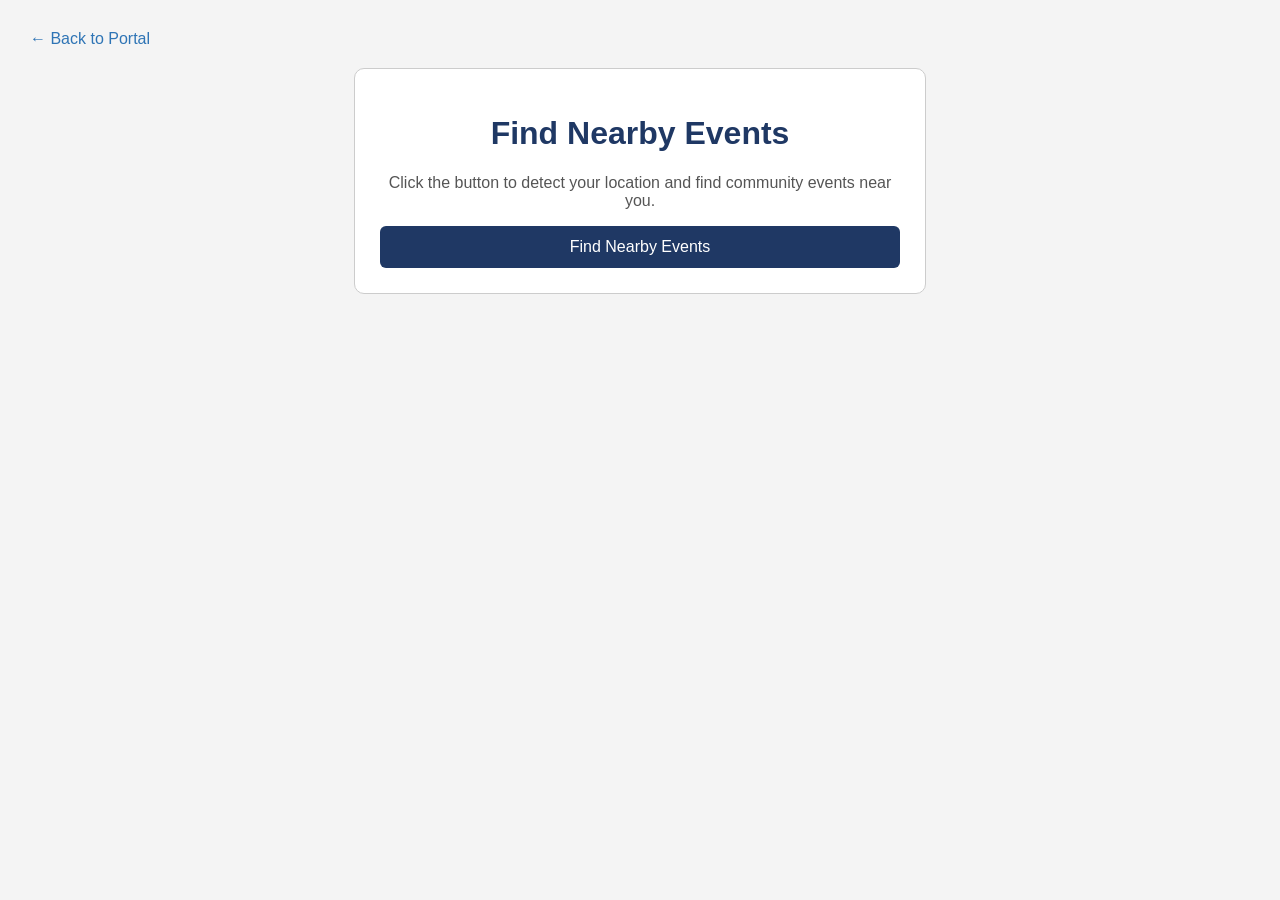
<file: HTML5/ex9_geolocation.html>
<!DOCTYPE html>
<html lang="en">
<head>

    <meta charset="UTF-8">
    <meta name="viewport"
          content="width=device-width, initial-scale=1.0">

    <title>Geolocation - Community Event Portal</title>

    <style>

        body {
            font-family: Arial, sans-serif;
            margin: 30px;
            background-color: #f4f4f4;
        }

        h1 {
            text-align: center;
            color: #1f3864;
        }

        .container {
            width: 520px;
            margin: auto;
            background-color: white;
            padding: 25px;
            border: 1px solid #ccc;
            border-radius: 10px;
        }

        button {
            display: block;
            width: 100%;
            padding: 12px;
            background-color: #1f3864;
            color: white;
            font-size: 16px;
            border: none;
            border-radius: 6px;
            cursor: pointer;
            margin-top: 10px;
        }

        button:hover { background-color: #2e74b5; }

        #statusMessage {
            margin-top: 20px;
            padding: 12px;
            border-radius: 6px;
            font-size: 15px;
            display: none;
        }

        #statusMessage.loading { background-color: #eaf3fb; border-left: 4px solid #2e74b5; color: #1f3864; }
        #statusMessage.success { background-color: #e8f5e9; border-left: 4px solid green;   color: #1b5e20; }
        #statusMessage.error   { background-color: #fdecea; border-left: 4px solid red;     color: #b71c1c; }

        #coordsBox {
            margin-top: 15px;
            padding: 12px;
            background-color: #f0f4ff;
            border: 1px solid #2e74b5;
            border-radius: 6px;
            display: none;
        }

        #coordsBox p { margin: 5px 0; font-size: 14px; }
        #coordsBox strong { color: #1f3864; }

    </style>

</head>
<body>

    <nav style="margin-bottom: 20px;">
        <a href="index.html" style="text-decoration:none; color:#2e74b5;">← Back to Portal</a>
    </nav>

    <div class="container">

        <h1>Find Nearby Events</h1>

        <p style="text-align:center; color:#555;">
            Click the button to detect your location
            and find community events near you.
        </p>

        <button onclick="findNearbyEvents()">
             Find Nearby Events
        </button>

        <div id="statusMessage"></div>

        <div id="coordsBox">
            <p><strong>Latitude:</strong>  <span id="lat"></span></p>
            <p><strong>Longitude:</strong> <span id="lon"></span></p>
            <p><strong>Accuracy:</strong>  <span id="accuracy"></span> meters</p>
            <p><strong>Nearest Event:</strong> Community Cultural Night — 1.2 km away</p>
        </div>

    </div>

    <script>

        function findNearbyEvents() {

            let statusBox = document.getElementById("statusMessage");
            let coordsBox = document.getElementById("coordsBox");

            // Reset
            coordsBox.style.display  = "none";
            statusBox.style.display  = "block";
            statusBox.className      = "loading";
            statusBox.textContent    = "Detecting your location, please wait...";

            // Check browser support
            if (!navigator.geolocation) {
                statusBox.className   = "error";
                statusBox.textContent = "Geolocation is not supported by your browser.";
                return;
            }

            // Options object
            let options = {
                enableHighAccuracy: true,   // Use GPS if available
                timeout: 10000,             // Max 10 seconds
                maximumAge: 0               // Always get fresh position
            };

            navigator.geolocation.getCurrentPosition(
                onSuccess,
                onError,
                options
            );
        }

        // Success callback
        function onSuccess(position) {
            let statusBox = document.getElementById("statusMessage");
            let coordsBox = document.getElementById("coordsBox");

            statusBox.className   = "success";
            statusBox.textContent = "✔ Location found! Showing nearby events.";

            document.getElementById("lat").textContent      = position.coords.latitude.toFixed(6);
            document.getElementById("lon").textContent      = position.coords.longitude.toFixed(6);
            document.getElementById("accuracy").textContent = Math.round(position.coords.accuracy);

            coordsBox.style.display = "block";
        }

        // Error callback - handles 3 specific error types
        function onError(error) {
            let statusBox = document.getElementById("statusMessage");
            statusBox.className = "error";

            switch (error.code) {
                case error.PERMISSION_DENIED:
                    statusBox.textContent = "Permission denied. Please allow location access.";
                    break;
                case error.POSITION_UNAVAILABLE:
                    statusBox.textContent = "Location unavailable. Try again later.";
                    break;
                case error.TIMEOUT:
                    statusBox.textContent = "Request timed out. Check your connection.";
                    break;
                default:
                    statusBox.textContent = "An unknown error occurred.";
            }
        }

    </script>

</body>
</html>
</file>
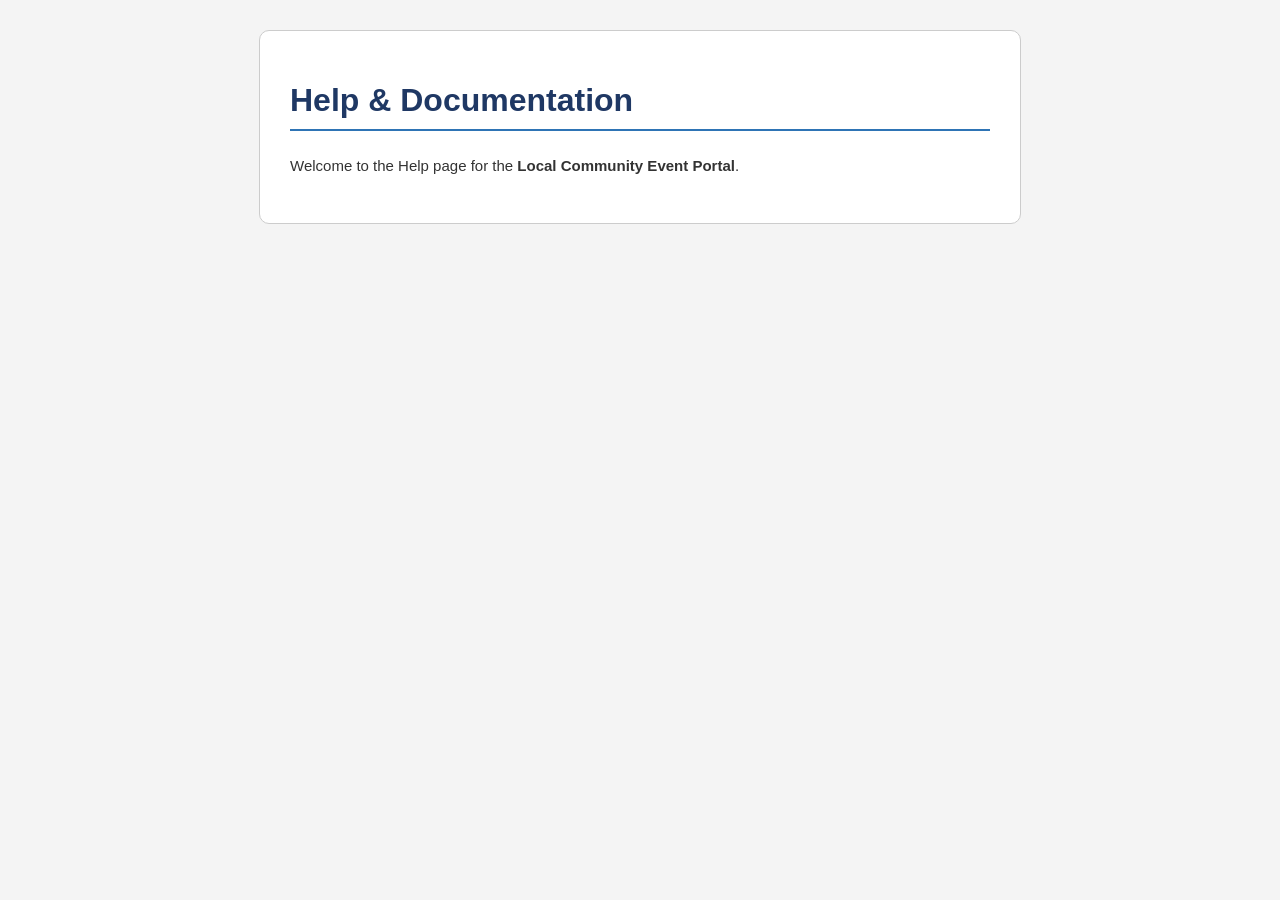
<file: HTML5/help.html>
<!DOCTYPE html>
<html lang="en">
<head>

    <meta charset="UTF-8">
    <meta name="viewport"
          content="width=device-width, initial-scale=1.0">

    <title>Help - Community Event Portal</title>

    <style>

        body {
            font-family: Arial, sans-serif;
            margin: 30px;
            background-color: #f4f4f4;
        }

        .container {
            max-width: 700px;
            margin: auto;
            background-color: white;
            padding: 30px;
            border: 1px solid #ccc;
            border-radius: 10px;
        }

        h1 {
            color: #1f3864;
            border-bottom: 2px solid #2e74b5;
            padding-bottom: 10px;
        }

        h2 {
            color: #2e74b5;
            margin-top: 25px;
        }

        p, li {
            font-size: 15px;
            line-height: 1.7;
            color: #333;
        }

        a {
            color: #2e74b5;
            text-decoration: none;
        }

        a:hover {
            text-decoration: underline;
        }

        .tip {
            background-color: #eaf3fb;
            border-left: 4px solid #2e74b5;
            padding: 10px 15px;
            margin: 15px 0;
            font-size: 14px;
        }

    </style>

</head>
<body>

    <div class="container">

        <h1>Help & Documentation</h1>

        <p>
            Welcome to the Help page for the
            <strong>Local Community Event Portal</strong>.
            
        </p>

    </div>

</body>
</html>
</file>
<file: CSS3/styles.css>
/* ============================================================
   styles.css — Local Community Event Portal
   CSS3 Module | Cognizant Upskilling Program
   ============================================================ */


/* ============================================================
   Exercise 1 — Why CSS? Inline vs Internal vs External
   All reusable styles moved here from HTML into this
   external stylesheet and linked via <link> in <head>
   ============================================================ */

/* Universal selector — reset default margin and padding */
* {
    margin: 0;
    padding: 0;
    box-sizing: border-box;
}

/* Body base styles */
body {
    font-family: 'Poppins', Arial, sans-serif;
      background-color: #f4f4f4; /* fallback */
    background-image:
        linear-gradient(
            rgba(255,255,255,0.9),
            rgba(255,255,255,0.9)
        ),
        url("images/Copilot_20260421_145603.png");
    background-size: cover;
    background-position: center;
    background-attachment: fixed;
}


/* ============================================================
   Exercise 2 — CSS Syntax and Comments
   Clean, readable CSS with descriptive comments
   ============================================================ */

/* Style for main CTA button */
.cta-button {
    background-color: #1f3864;
    color: white;
    padding: 12px 28px;
    border: none;
    border-radius: 6px;
    font-size: 16px;
    cursor: pointer;
    transition: background-color 0.3s;
}

/* Hover state for CTA button */
.cta-button:hover {
    background-color: #2e74b5;
}

/* Back to top link */
.back-to-top {
    display: block;
    text-align: center;
    margin: 10px 0;
    color: #2e74b5;
    text-decoration: none;
    font-size: 14px;
}

.back-to-top:hover {
    text-decoration: underline;
}


/* ============================================================
   Exercise 3 — Selectors Playground
   Universal, Element, ID, Class, Grouping selectors
   ============================================================ */

/* Element selector — all h2 headings */
h2 {
    font-size: 24px;
    margin-bottom: 12px;
    color: #1f3864;
}

/* ID selector — main header banner */
#mainHeader {
    background: linear-gradient(135deg, #1f3864, #2e74b5);
    color: white;
    padding: 40px 20px;
    text-align: center;
    margin-bottom: 20px;
}

#mainHeader h1 {
    font-size: 36px;
    letter-spacing: 2px;
}

#mainHeader p {
    font-size: 16px;
    margin-top: 8px;
    opacity: 0.85;
}

/* Class selector — event card containers */
.eventCard {
    margin: top 20px; ;
    background-color: white;
    border-radius: 10px;
    padding: 20px;
    margin-bottom: 20px;
    box-shadow: 0 2px 8px rgba(0,0,0,0.08);
}

/* Grouping selector — h3 and p share these styles */
h3, p {
    margin-bottom: 10px;
}

h3 {
    font-size: 18px;
    color: #2e74b5;
}


/* ============================================================
   Exercise 4 — Color & Background Styling
   HEX, RGBA, background image, gradients
   ============================================================ */

/* Section headers with linear gradient */
.section-header {
    background: linear-gradient(135deg, #1f3864 0%, #2e74b5 100%);
    color: white;
    padding: 15px 25px;
    border-radius: 8px 8px 0 0;
    font-size: 20px;
    font-weight: bold;
}

/* HEX color for event type badge */
.badge {
    display: inline-block;
    background-color: #2e74b5;
    color: #ffffff;
    padding: 4px 12px;
    border-radius: 20px;
    font-size: 12px;
    font-weight: bold;
    margin-bottom: 8px;
}



/* Page wrapper with subtle background */
.page-wrapper {
    max-width: 1000px;
    margin: 0 auto;
    padding: 0 20px 40px;
}


/* ============================================================
   Exercise 5 — Typography: Fonts and Text
   Google Font, font properties, text properties
   ============================================================ */

/* Google Font 'Poppins' imported via <link> in HTML head */

/* Portal tagline typography */
.tagline {
    font-family: 'Poppins', sans-serif;
    font-size: 14px;
    font-style: italic;
    font-weight: 300;
    letter-spacing: 1.5px;
    text-align: center;
    color: rgba(255,255,255,0.8);
    margin-top: 6px;
}

/* Event description text */
.event-description {
    font-size: 14px;
    line-height: 1.8;
    text-align: justify;
    color: #555;
    letter-spacing: 0.3px;
}

/* Section title text */
.section-title {
    text-transform: uppercase;
    letter-spacing: 3px;
    font-size: 13px;
    color: #2e74b5;
    font-weight: 600;
    margin-bottom: 20px;
    padding-top: 30px;
}


/* ============================================================
   Exercise 6 — Link and List Styling
   Pseudo-classes, list-style, nav menu styling
   ============================================================ */

/* Navigation bar */
.navbar {
    background-color: #1f3864;
    padding: 0 25px;
    display: flex;
    align-items: center;
    justify-content: space-between;
}

.navbar .logo {
    color: white;
    font-size: 18px;
    font-weight: bold;
    padding: 15px 0;
    text-decoration: none;
}

/* Nav list — bullets removed */
.nav-list {
    list-style: none;
    display: flex;
    gap: 5px;
}

.nav-list li {
    padding: 0;
    margin: 0;
}

/* Link pseudo-classes */
.nav-list a:link {
    color: rgba(255,255,255,0.8);
    text-decoration: none;
    padding: 15px 14px;
    display: block;
    font-size: 15px;
    transition: background-color 0.2s;
}

.nav-list a:visited {
    color: rgba(255,255,255,0.6);
}

.nav-list a:hover {
    background-color: rgba(255,255,255,0.1);
    color: white;
}

.nav-list a:active {
    background-color: rgba(255,255,255,0.2);
}

/* Sidebar list with custom bullets */
.event-list {
    list-style-type: square;
    list-style-position: inside;
    padding: 10px 0;
}

.event-list li {
    padding: 6px 0;
    border-bottom: 1px solid #eee;
    font-size: 14px;
}

.event-list li:last-child {
    border-bottom: none;
}


/* ============================================================
   Exercise 7 — Table Styling
   Borders, padding, zebra striping, border-collapse
   ============================================================ */

/* Table wrapper */
.table-section {
    overflow-x: auto;
    margin-top: 15px;
}

/* Main table styles */
.events-table {
    width: 100%;
    border-collapse: collapse;
    text-align: center;
    font-size: 14px;
}

/* Table header */
.events-table th {
    background-color: #1f3864;
    color: white;
    padding: 12px 16px;
    font-weight: 600;
    letter-spacing: 0.5px;
}

/* Table cells */
.events-table td {
    padding: 10px 16px;
    border: 1px solid #ddd;
    text-align: center;
}

/* Zebra striping — nth-child(even) */
.events-table tr:nth-child(even) {
    background-color: #f0f4f8;
}

/* Row hover highlight */
.events-table tr:hover {
    background-color: #d6e4f0;
    transition: background-color 0.2s;
}


/* ============================================================
   Exercise 8 — Box Model & Layout Control
   margin, padding, border, outline, visibility vs display
   ============================================================ */

/* Event card box model */
.eventCard {
    background-color: white;
    border: 1px solid #dce3ec;
    border-radius: 10px;
    padding: 20px 25px;
    margin: 0 0 20px 0;
    box-shadow: 0 2px 8px rgba(0,0,0,0.07);
    outline: none;
    transition: outline 0.2s;
}

/* Highlight card when focused/active */
.eventCard:focus-within {
    outline: 3px solid #2e74b5;
}

/* Form input outline on focus */
.portal-input:focus {
    outline: 2px solid #2e74b5;
    outline-offset: 2px;
    border-color: #2e74b5;
}

/* visibility: hidden — takes up space but invisible */
.hidden-visibility {
    visibility: hidden;
}

/* display: none — completely removed from layout */
.hidden-display {
    display: none;
}



/* ============================================================
   Exercise 9 — Multiple Columns in Text
   column-count, column-gap, column-rule
   ============================================================ */

/* Community bulletin newspaper-style layout */
.bulletin-section {
    background-color: white;
    padding: 25px;
    border-radius: 8px;
    margin-bottom: 20px;
}

.bulletin-section h2 {
    text-align: center;
    border-bottom: 2px solid #1f3864;
    padding-bottom: 10px;
    margin-bottom: 20px;
}

/* Multi-column text layout */
.newspaper-columns {
    column-count: 2;
    column-gap: 30px;
    column-rule: 1px solid #ccc;
    font-size: 14px;
    line-height: 1.8;
    text-align: justify;
    color: #444;
}

.newspaper-columns p {
    margin-bottom: 12px;
}


/* ============================================================
   Exercise 10 — Responsive Web Design with Media Queries
   Mobile-first, flexible units, Flexbox, Grid
   ============================================================ */

/* Events grid — Flexbox layout */
.events-grid {
    display: flex;
    flex-wrap: wrap;
    gap: 20px;
    margin-top: 15px;
}

.events-grid .eventCard {
    flex: 1 1 calc(33% - 20px);
    min-width: 260px;
}

/* Gallery grid — CSS Grid */
.gallery-grid {
    display: grid;
    grid-template-columns: repeat(3, 1fr);
    gap: 15px;
    margin-top: 15px;
}

.gallery-grid img {
    width: 100%;
    height: 160px;
    object-fit: cover;
    border: 2px solid #1f3864;
    border-radius: 6px;
}

/* Flexible hero section using vw/vh */
.hero {
    width: 100%;
    min-height: 30vh;
    display: flex;
    align-items: center;
    justify-content: center;
    flex-direction: column;
}

/* ── Tablet: screens smaller than 768px ── */
@media (max-width: 768px) {

    #mainHeader h1 {
        font-size: 24px;
    }

    .navbar {
        flex-direction: column;
        padding: 10px;
    }

    /* Stack nav links vertically */
    .nav-list {
        flex-direction: column;
        width: 100%;
    }

    .nav-list a:link,
    .nav-list a:visited,
    .nav-list a:hover {
        padding: 10px 15px;
        border-top: 1px solid rgba(255,255,255,0.1);
    }

    /* Two-column grid becomes one column */
    .gallery-grid {
        grid-template-columns: repeat(2, 1fr);
    }

    /* Flex cards stack vertically */
    .events-grid .eventCard {
        flex: 1 1 100%;
    }

    /* Reduce newspaper to single column */
    .newspaper-columns {
        column-count: 1;
    }

    /* Smaller font sizes on mobile */
    body {
        font-size: 14px;
    }

    h2 {
        font-size: 20px;
    }
}

/* ── Mobile: screens smaller than 480px ── */
@media (max-width: 480px) {

    .page-wrapper {
        padding: 0 12px 30px;
    }

    #mainHeader {
        padding: 25px 15px;
    }

    #mainHeader h1 {
        font-size: 20px;
        letter-spacing: 1px;
    }

    .gallery-grid {
        grid-template-columns: 1fr;
    }

    .cta-button {
        width: 100%;
        font-size: 15px;
    }

    .events-table {
        font-size: 12px;
    }
}


/* ============================================================
   Exercise 11 — Debug and Test with Dev Tools
   Intentional issues to inspect and fix with DevTools
   ============================================================ */

/* Debug helper — add this class to see element boundaries */
.debug-outline * {
    outline: 1px solid rgba(255, 0, 0, 0.3);
}

/* Form styles */
.portal-form {
    display: flex;
    flex-direction: column;
    gap: 12px;
}

.portal-input,
.portal-select,
.portal-textarea {
    width: 100%;
    padding: 10px 12px;
    border: 1px solid #ccc;
    border-radius: 6px;
    font-size: 14px;
    font-family: 'Poppins', Arial, sans-serif;
    transition: border-color 0.2s, outline 0.2s;
}

.portal-input:focus,
.portal-select:focus,
.portal-textarea:focus {
    outline: 2px solid #2e74b5;
    border-color: #2e74b5;
}

/* Confirmation and error messages */
.msg-success {
    color: green;
    font-weight: bold;
    margin-top: 10px;
}

.msg-error {
    color: red;
    font-weight: bold;
    margin-top: 10px;
}

/* Footer */
.portal-footer {
    background-color: #1f3864;
    color: rgba(255,255,255,0.75);
    text-align: center;
    padding: 20px;
    font-size: 13px;
    margin-top: 40px;
}
</file>
